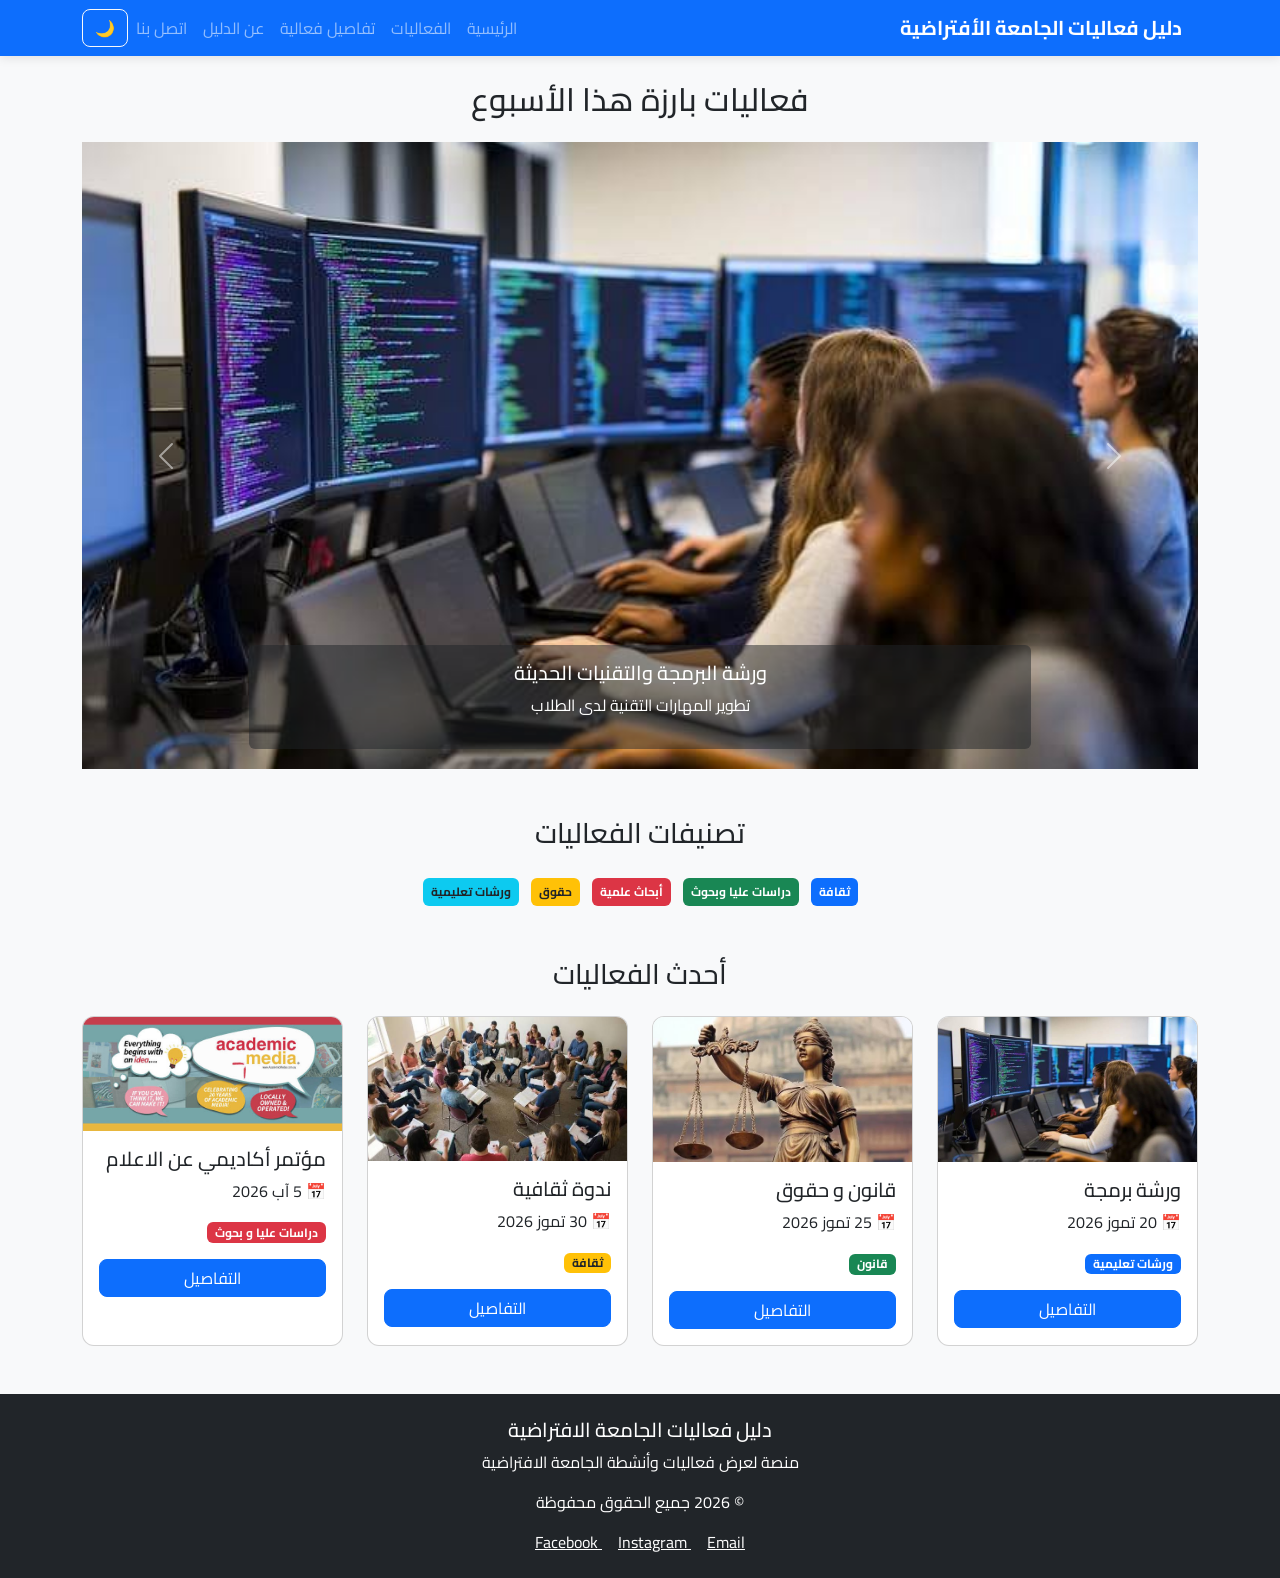
<file: index.html>
<!DOCTYPE html>
<html lang="ar" dir="rtl">

<head>
    <meta charset="UTF-8">
    <meta name="viewport" content="width=device-width, initial-scale=1.0">

    <title>دليل فعاليات الجامعة الافتراضية</title>

    <!-- Bootstrap -->
    <link href="https://cdn.jsdelivr.net/npm/bootstrap@5.3.8/dist/css/bootstrap.min.css" rel="stylesheet">

    <!-- Google Font -->
    <link href="https://fonts.googleapis.com/css2?family=Cairo:wght@300;400;600;700&display=swap" rel="stylesheet">

    <!-- CSS -->
    <link rel="stylesheet" href="assets/css/styles.css">

</head>


<body>

    <!-- Navbar -->
    <div id="navbar"></div>

    <script src="assets/js/components.js"></script>


    <main class="container mt-4">


        <!-- Featured Events Slider -->
        <section class="mb-5">

            <h2 class="text-center mb-4">
                فعاليات بارزة هذا الأسبوع
            </h2>


            <div id="slider" class="carousel slide" data-bs-ride="carousel">


                <div class="carousel-inner">


                    <div class="carousel-item active">

                        <img src="assets\img\programming_workshop.jpg"
                             class="d-block w-100"
                             alt="ورشة تقنية">

                        <div class="carousel-caption bg-dark bg-opacity-50 rounded p-3">

                            <h5>
                                ورشة البرمجة والتقنيات الحديثة
                            </h5>

                            <p>
                                تطوير المهارات التقنية لدى الطلاب
                            </p>

                        </div>

                    </div>



                    <div class="carousel-item">

                        <img src="assets\img\education.jpg"
                            class="d-block w-100"
                            alt="ندوة ثقافية">


                        <div class="carousel-caption bg-dark bg-opacity-50 rounded p-3">

                            <h5>
                                ندوة ثقافية
                            </h5>

                            <p>
                                مناقشة مواضيع ثقافية وتعليمية
                            </p>

                        </div>

                    </div>



                    <div class="carousel-item">

                        <img src="assets\img\seminar.jpg"
                            class="d-block w-100"
                            alt="مؤتمرات و ندوات">


                        <div class="carousel-caption bg-dark bg-opacity-50 rounded p-3">

                            <h5>
                            ملتقى الطلاب الافتراضي                            
                            </h5>

                            <p>
                                عرض أفكار وإبداعات الطلاب
                            </p>

                        </div>

                    </div>


                </div>



                <button class="carousel-control-prev"
                        type="button"
                        data-bs-target="#slider"
                        data-bs-slide="prev">

                    <span class="carousel-control-prev-icon"></span>

                </button>



                <button class="carousel-control-next"
                        type="button"
                        data-bs-target="#slider"
                        data-bs-slide="next">

                    <span class="carousel-control-next-icon"></span>

                </button>


            </div>


        </section>




        <!-- Categories -->

<section class="text-center mb-5">

    <h3 class="mb-4">
        تصنيفات الفعاليات
    </h3>

    <span class="badge bg-primary p-2 m-1">
        ثقافة
    </span>

    <span class="badge bg-success p-2 m-1">
        دراسات عليا وبحوث
    </span>

    <span class="badge bg-danger p-2 m-1">
        أبحاث علمية
    </span>

    <span class="badge bg-warning text-dark p-2 m-1">
        حقوق
    </span>

    <span class="badge bg-info text-dark p-2 m-1">
        ورشات تعليمية
    </span>

</section>





        <!-- Latest Events -->

        <section>


            <h3 class="text-center mb-4">
                أحدث الفعاليات
            </h3>



            <div class="row g-4">



                <div class="col-lg-3 col-md-6">

                    <div class="card h-100">


                        <img src="assets\img\programming_workshop.jpg"
                             class="card-img-top"
                             alt="ورشة برمجة">


                        <div class="card-body">


                            <h5 class="card-title">
                                ورشة برمجة
                            </h5>


                            <p>
                                📅 20 تموز 2026
                            </p>


                            <span class="badge bg-primary">
                                ورشات تعليمية
                            </span>


                            <a href="event.html?id=programming"
                               class="btn btn-primary w-100 mt-3">

                                التفاصيل

                            </a>


                        </div>

                    </div>


                </div>





                <div class="col-lg-3 col-md-6">

                    <div class="card h-100">


                        <img src="assets\img\laww.jpg"
                             class="card-img-top"
                             alt="ندوات قانوان">


                        <div class="card-body">


                            <h5 class="card-title">
                         قانون و حقوق
                            </h5>


                            <p>
                                📅 25 تموز 2026
                            </p>


                            <span class="badge bg-success">
                                قانون
                            </span>


                            <a href="event.html?id=law"
                               class="btn btn-primary w-100 mt-3">

                                التفاصيل

                            </a>


                        </div>


                    </div>


                </div>


                <div class="col-lg-3 col-md-6">


                    <div class="card h-100">


                        <img src="assets\img\seminar.jpg"
                             class="card-img-top"
                             alt="ندوة ثقافية">


                        <div class="card-body">


                            <h5 class="card-title">
                                ندوة ثقافية
                            </h5>


                            <p>
                                📅 30 تموز 2026
                            </p>


                            <span class="badge bg-warning text-dark">
                                ثقافة
                            </span>


                            <a href="event.html?id=culture"
                               class="btn btn-primary w-100 mt-3">

                                التفاصيل

                            </a>


                        </div>


                    </div>


                </div>





                <div class="col-lg-3 col-md-6">


                    <div class="card h-100">


                        <img src="assets\img\media.jpg"
                             class="card-img-top"
                             alt="فعالية إعلامية">


                        <div class="card-body">


                            <h5 class="card-title">
                                مؤتمر أكاديمي عن الاعلام
                            </h5>


                            <p>
                                📅 5 آب 2026
                            </p>


                            <span class="badge bg-danger">
                            
                        دراسات عليا و بحوث    
                        </span>


                            <a href="event.html?id=media"
                            class="btn btn-primary w-100 mt-3">

                                التفاصيل

                            </a>


                        </div>


                    </div>


                </div>


            </div>


        </section>



    </main>





    <!-- Scroll Button -->

    <button id="scrollTopBtn"
            class="btn btn-primary">

        ↑

    </button>






    <!-- Footer -->

    <footer class="bg-dark text-white text-center p-4 mt-5">


        <div class="container">


            <h5>
                دليل فعاليات الجامعة الافتراضية
            </h5>


            <p>
                منصة لعرض فعاليات وأنشطة الجامعة الافتراضية
            </p>


            <p>
                © 2026 جميع الحقوق محفوظة
            </p>



            <div>

                <a href="https://facebook.com"
                   target="_blank"
                   class="text-white mx-2">

                    Facebook

                </a>


                <a href="https://instagram.com"
                   target="_blank"
                   class="text-white mx-2">

                    Instagram

                </a>


                <a href="mailto:info@svu-events.com"
                   class="text-white mx-2">

                    Email

                </a>


            </div>


        </div>


    </footer>





    <!-- Bootstrap JS -->

    <script src="https://cdn.jsdelivr.net/npm/bootstrap@5.3.8/dist/js/bootstrap.bundle.min.js"></script>


    <!-- Custom JS -->

    <script src="assets/js/main.js"></script>



</body>

</html>
</file>
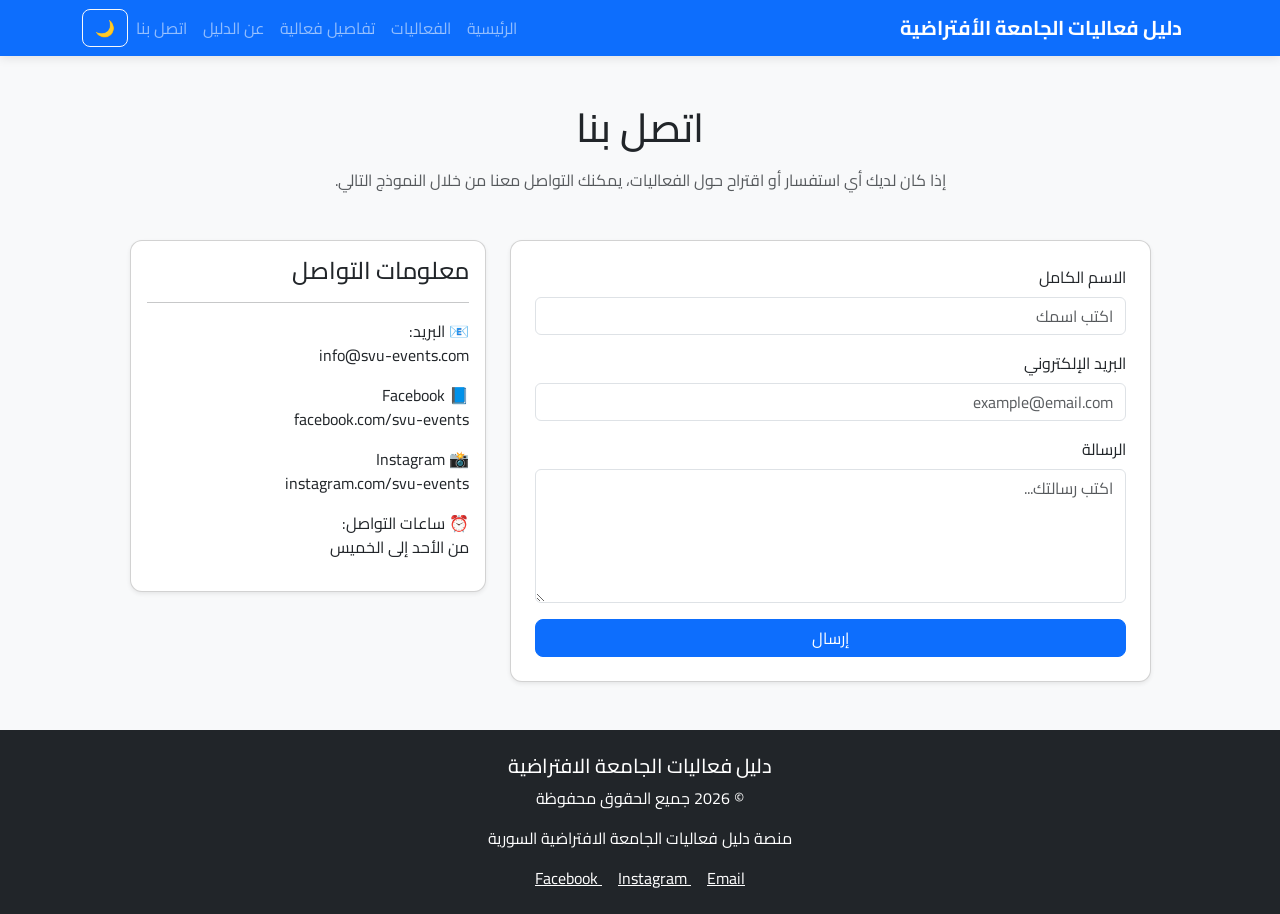
<file: contact.html>
<!DOCTYPE html>
<html lang="ar" dir="rtl">


<head>

<meta charset="UTF-8">

<meta name="viewport" content="width=device-width, initial-scale=1.0">


<title>
اتصل بنا - دليل الفعاليات
</title>



<!-- Bootstrap -->

<link href="https://cdn.jsdelivr.net/npm/bootstrap@5.3.8/dist/css/bootstrap.min.css" rel="stylesheet">


<!-- Google Font -->

<link href="https://fonts.googleapis.com/css2?family=Cairo:wght@300;400;600;700&display=swap" rel="stylesheet">



<!-- CSS -->

<link rel="stylesheet" href="assets/css/styles.css">



</head>



<body>



<!-- NAVBAR -->

<div id="navbar"></div>





<main class="container mt-5">



<h1 class="text-center mb-3">

اتصل بنا

</h1>




<p class="text-center text-muted mb-5">

إذا كان لديك أي استفسار أو اقتراح حول الفعاليات، يمكنك التواصل معنا من خلال النموذج التالي.

</p>







<div class="row g-4 justify-content-center">





<!-- FORM -->

<div class="col-lg-7">



<div class="card shadow-sm">


<div class="card-body p-4">



<div id="message"></div>




<form id="contactForm">





<div class="mb-3">


<label for="name"
class="form-label">

الاسم الكامل

</label>


<input type="text"
id="name"
class="form-control"
placeholder="اكتب اسمك"
required>


</div>






<div class="mb-3">


<label for="email"
class="form-label">

البريد الإلكتروني

</label>



<input type="email"
id="email"
class="form-control"
placeholder="example@email.com"
required>


</div>






<div class="mb-3">


<label for="userMessage"
class="form-label">

الرسالة

</label>



<textarea id="userMessage"
class="form-control"
rows="5"
placeholder="اكتب رسالتك..."
required></textarea>


</div>






<button type="submit"
class="btn btn-primary w-100">

إرسال

</button>





</form>




</div>


</div>


</div>









<!-- CONTACT INFO -->

<div class="col-lg-4">



<div class="card shadow-sm">


<div class="card-body">


<h4>

معلومات التواصل

</h4>


<hr>



<p>

📧 البريد:

<br>

info@svu-events.com

</p>




<p>

📘 Facebook

<br>

facebook.com/svu-events

</p>




<p>

📸 Instagram

<br>

instagram.com/svu-events

</p>




<p>

⏰ ساعات التواصل:

<br>

من الأحد إلى الخميس

</p>



</div>


</div>


</div>






</div>



</main>







<!-- SCROLL TOP -->

<button id="scrollTopBtn"
class="btn btn-primary">

↑

</button>








<!-- FOOTER -->

<footer class="bg-dark text-white text-center p-4 mt-5">


<div class="container">


<h5>

دليل فعاليات الجامعة الافتراضية

</h5>



<p>

© 2026 جميع الحقوق محفوظة

</p>



<p>

منصة دليل فعاليات الجامعة الافتراضية السورية

</p>





<div>


<a href="https://facebook.com"
target="_blank"
class="text-white mx-2">

Facebook

</a>



<a href="https://instagram.com"
target="_blank"
class="text-white mx-2">

Instagram

</a>



<a href="mailto:info@svu-events.com"
class="text-white mx-2">

Email

</a>



</div>



</div>



</footer>







<script>


const form =
document.getElementById("contactForm");



form.addEventListener("submit",function(e){



e.preventDefault();




const name =
document.getElementById("name").value.trim();



const email =
document.getElementById("email").value.trim();



const message =
document.getElementById("userMessage").value.trim();



const alertBox =
document.getElementById("message");





const emailRegex =
/^[^\s@]+@[^\s@]+\.[^\s@]+$/;






if(name==="" || email==="" || message===""){



alertBox.innerHTML=`

<div class="alert alert-danger">

يرجى تعبئة جميع الحقول.

</div>

`;

return;


}






if(!emailRegex.test(email)){



alertBox.innerHTML=`

<div class="alert alert-warning">

البريد الإلكتروني غير صحيح.

</div>

`;

return;


}






alertBox.innerHTML=`

<div class="alert alert-success">

تم إرسال رسالتك بنجاح.

</div>

`;



form.reset();



});



</script>







<!-- Bootstrap JS -->

<script src="https://cdn.jsdelivr.net/npm/bootstrap@5.3.8/dist/js/bootstrap.bundle.min.js"></script>




<script src="assets/js/components.js"></script>

<script src="assets/js/main.js"></script>





</body>

</html>
</file>
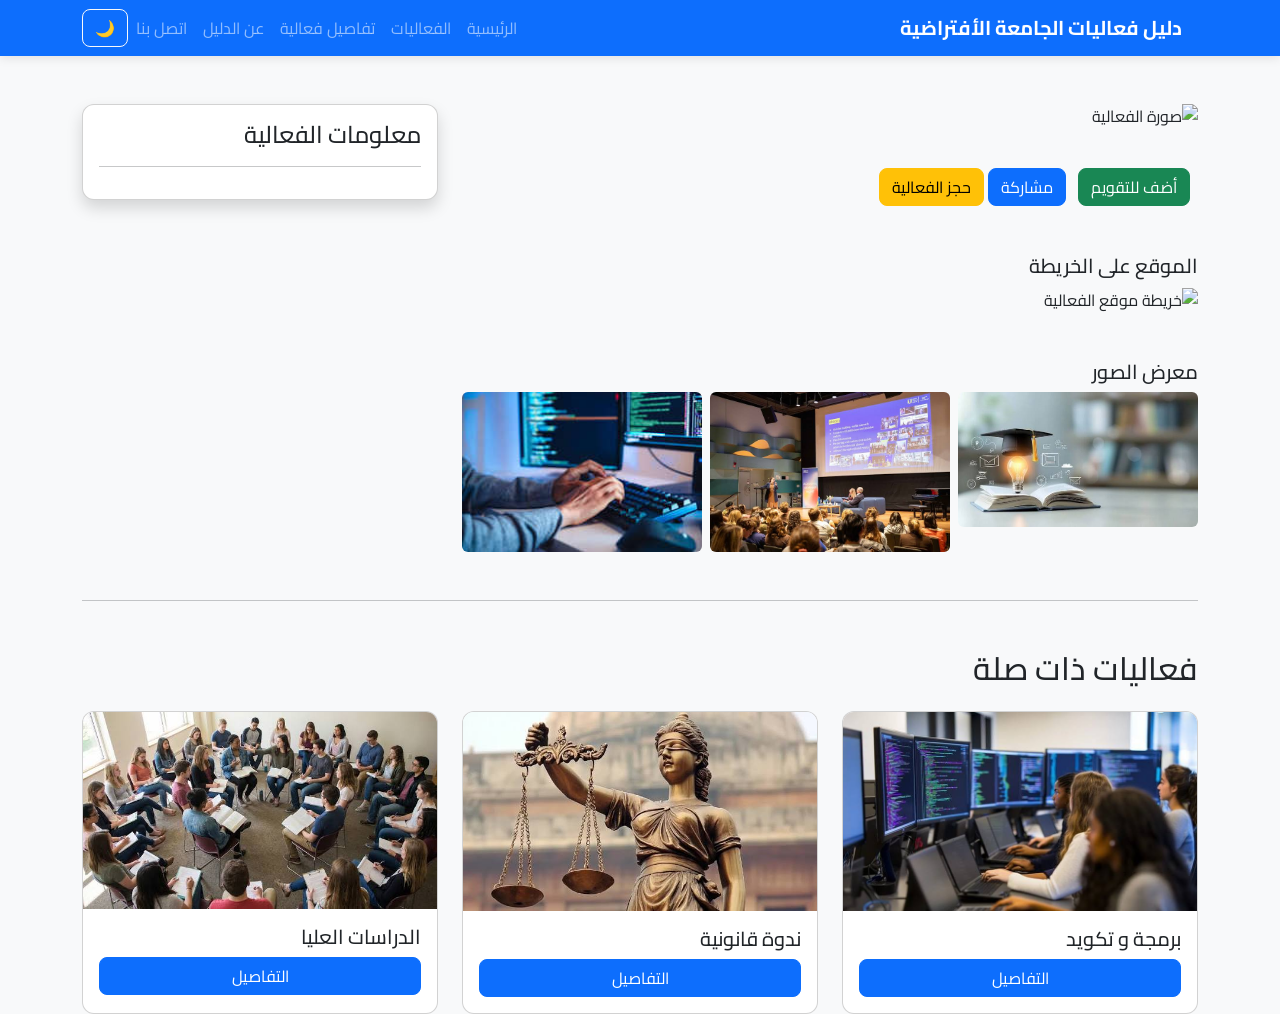
<file: event.html>
<!DOCTYPE html>
<html lang="ar" dir="rtl">

<head>

    <meta charset="UTF-8">
    <meta name="viewport" content="width=device-width, initial-scale=1.0">

    <title>تفاصيل الفعالية</title>


    <!-- Bootstrap -->
    <link href="https://cdn.jsdelivr.net/npm/bootstrap@5.3.8/dist/css/bootstrap.min.css" rel="stylesheet">


    <!-- Google Font -->
    <link href="https://fonts.googleapis.com/css2?family=Cairo:wght@300;400;600;700&display=swap" rel="stylesheet">


    <!-- CSS -->
    <link rel="stylesheet" href="assets/css/styles.css">

</head>


<body>


<!-- NAVBAR -->

<div id="navbar"></div>




<main class="container mt-5">


    <div class="row g-4">


        <!-- EVENT DETAILS -->

        <div class="col-lg-8">


            <img id="eventImage"
                 class="img-fluid rounded mb-4"
                 alt="صورة الفعالية">



            <h1 id="eventTitle"></h1>


            <p class="text-muted"
               id="eventMeta"></p>



            <p id="eventDesc"></p>



            <!-- BUTTONS -->

            <button class="btn btn-success me-2"
                    id="addCalendar">

                أضف للتقويم

            </button>



            <button class="btn btn-primary me-2"
                    id="shareBtn">

                مشاركة

            </button>



            <button class="btn btn-warning"
                    data-bs-toggle="modal"
                    data-bs-target="#bookModal">

                حجز الفعالية

            </button>




            <!-- MAP -->

            <div class="mt-5">


                <h5>
                    الموقع على الخريطة
                </h5>


                <img id="eventMap"
                     class="img-fluid rounded"
                     alt="خريطة موقع الفعالية">


            </div>





            <!-- GALLERY -->

            <div class="mt-5">


                <h5>
                    معرض الصور
                </h5>


                <div class="row g-2">


                    <div class="col-md-4">

                        <img src="assets/img/educational.jpg"
                             class="img-fluid rounded"
                             alt="صورة تعليمية">

                    </div>



                    <div class="col-md-4">

                        <img src="assets/img/acadimic seminar.jpg"
                             class="img-fluid rounded"
                             alt="صورة مؤتمر">

                    </div>



                    <div class="col-md-4">

                        <img src="assets/img/programming.jpg"
                             class="img-fluid rounded"
                             alt="صورة برمجة">

                    </div>


                </div>


            </div>



        </div>






        <!-- INFORMATION CARD -->


        <div class="col-lg-4">


            <div class="card shadow">


                <div class="card-body">


                    <h4>
                        معلومات الفعالية
                    </h4>


                    <hr>


                    <p id="eventDate"></p>


                    <p id="eventLocation"></p>


                    <p id="eventCategory"></p>



                </div>


            </div>


        </div>



    </div>





    <hr class="my-5">






    <!-- RELATED EVENTS -->


    <h2 class="mb-4">
        فعاليات ذات صلة
    </h2>




    <div class="row g-4">



        <div class="col-md-4">


            <div class="card h-100">


                <img src="assets/img/programming_workshop.jpg"
                     class="card-img-top"
                     alt="برمجة و تكويد ">


                <div class="card-body">


                    <h5>
                        برمجة و تكويد 
                    </h5>


                    <a href="event.html?id=programming"
                       class="btn btn-primary w-100">

                        التفاصيل

                    </a>


                </div>


            </div>


        </div>





        <div class="col-md-4">


            <div class="card h-100">


                <img src="assets/img/laww.jpg"
                     class="card-img-top"
                     alt="حقوق">


                <div class="card-body">


                    <h5>
                        ندوة قانونية
                    </h5>


                    <a href="event.html?id=law"
                       class="btn btn-primary w-100">

                        التفاصيل

                    </a>


                </div>


            </div>


        </div>





        <div class="col-md-4">


            <div class="card h-100">


                <img src="assets/img/seminar.jpg"
                     class="card-img-top"
                     alt="دراسات عليا">


                <div class="card-body">


                    <h5>
                        الدراسات العليا
                    </h5>


                    <a href="event.html?id=culture"
                       class="btn btn-primary w-100">

                        التفاصيل

                    </a>


                </div>


            </div>


        </div>



    </div>



</main>








<!-- BOOKING MODAL -->


<div class="modal fade"
     id="bookModal">


    <div class="modal-dialog">


        <div class="modal-content">


            <div class="modal-header">


                <h5 class="modal-title">
                    حجز الفعالية
                </h5>


                <button class="btn-close"
                        data-bs-dismiss="modal">

                </button>


            </div>



            <div class="modal-body">


                <input type="text"
                       id="userName"
                       class="form-control mb-2"
                       placeholder="الاسم">


                <input type="email"
                       id="userEmail"
                       class="form-control mb-2"
                       placeholder="البريد الإلكتروني">


                <small id="bookingMsg"></small>


            </div>



            <div class="modal-footer">


                <button id="confirmBooking"
                        class="btn btn-success">

                    تأكيد الحجز

                </button>


            </div>



        </div>


    </div>


</div>



<!-- JS FILES -->


<script src="assets/js/events_data.js"></script>


<script src="assets/js/components.js"></script>



<script>


const params = new URLSearchParams(window.location.search);


const id = params.get("id");


const event = EVENTS_DATA[id];



if(event){


    document.getElementById("eventTitle").textContent = event.title;


    document.getElementById("eventImage").src = event.image;


    document.getElementById("eventDesc").textContent = event.desc;


    document.getElementById("eventMeta").textContent =
    `التاريخ: ${event.date} | المكان: ${event.location} | التصنيف: ${event.category}`;



    document.getElementById("eventDate").textContent =
    "📅 التاريخ: " + event.date;



    document.getElementById("eventLocation").textContent =
    "📍 المكان: " + event.location;



    document.getElementById("eventCategory").textContent =
    "🏷 التصنيف: " + event.category;



    document.getElementById("eventMap").src =
    event.map || "assets/img/location.jpg";


}






// BOOKING


document.getElementById("confirmBooking")
.addEventListener("click",function(){


let name =
document.getElementById("userName").value.trim();



let email =
document.getElementById("userEmail").value.trim();



let msg =
document.getElementById("bookingMsg");



if(!name || !email){


msg.textContent="يرجى تعبئة جميع الحقول";

msg.className="text-danger";

return;

}



let bookings =
JSON.parse(localStorage.getItem("bookings")) || [];



bookings.push({

eventId:id,

eventTitle:event.title,

name:name,

email:email,

date:new Date().toLocaleString()

});



localStorage.setItem(
"bookings",
JSON.stringify(bookings)
);



msg.textContent="تم الحجز بنجاح";

msg.className="text-success";


});







// CALENDAR


document.getElementById("addCalendar")
.addEventListener("click",function(){


let url =
`https://calendar.google.com/calendar/render?action=TEMPLATE&text=${encodeURIComponent(event.title)}&details=${encodeURIComponent(event.desc)}&location=${encodeURIComponent(event.location)}`;


window.open(url,"_blank");


});







// SHARE


document.getElementById("shareBtn")
.addEventListener("click",function(){


if(navigator.share){


navigator.share({

title:event.title,

text:event.desc,

url:window.location.href

});


}

else{


navigator.clipboard.writeText(window.location.href);


alert("تم نسخ الرابط");


}


});


</script>




<script src="https://cdn.jsdelivr.net/npm/bootstrap@5.3.8/dist/js/bootstrap.bundle.min.js"></script>


<script src="assets/js/main.js"></script>



</body>

</html>
</file>
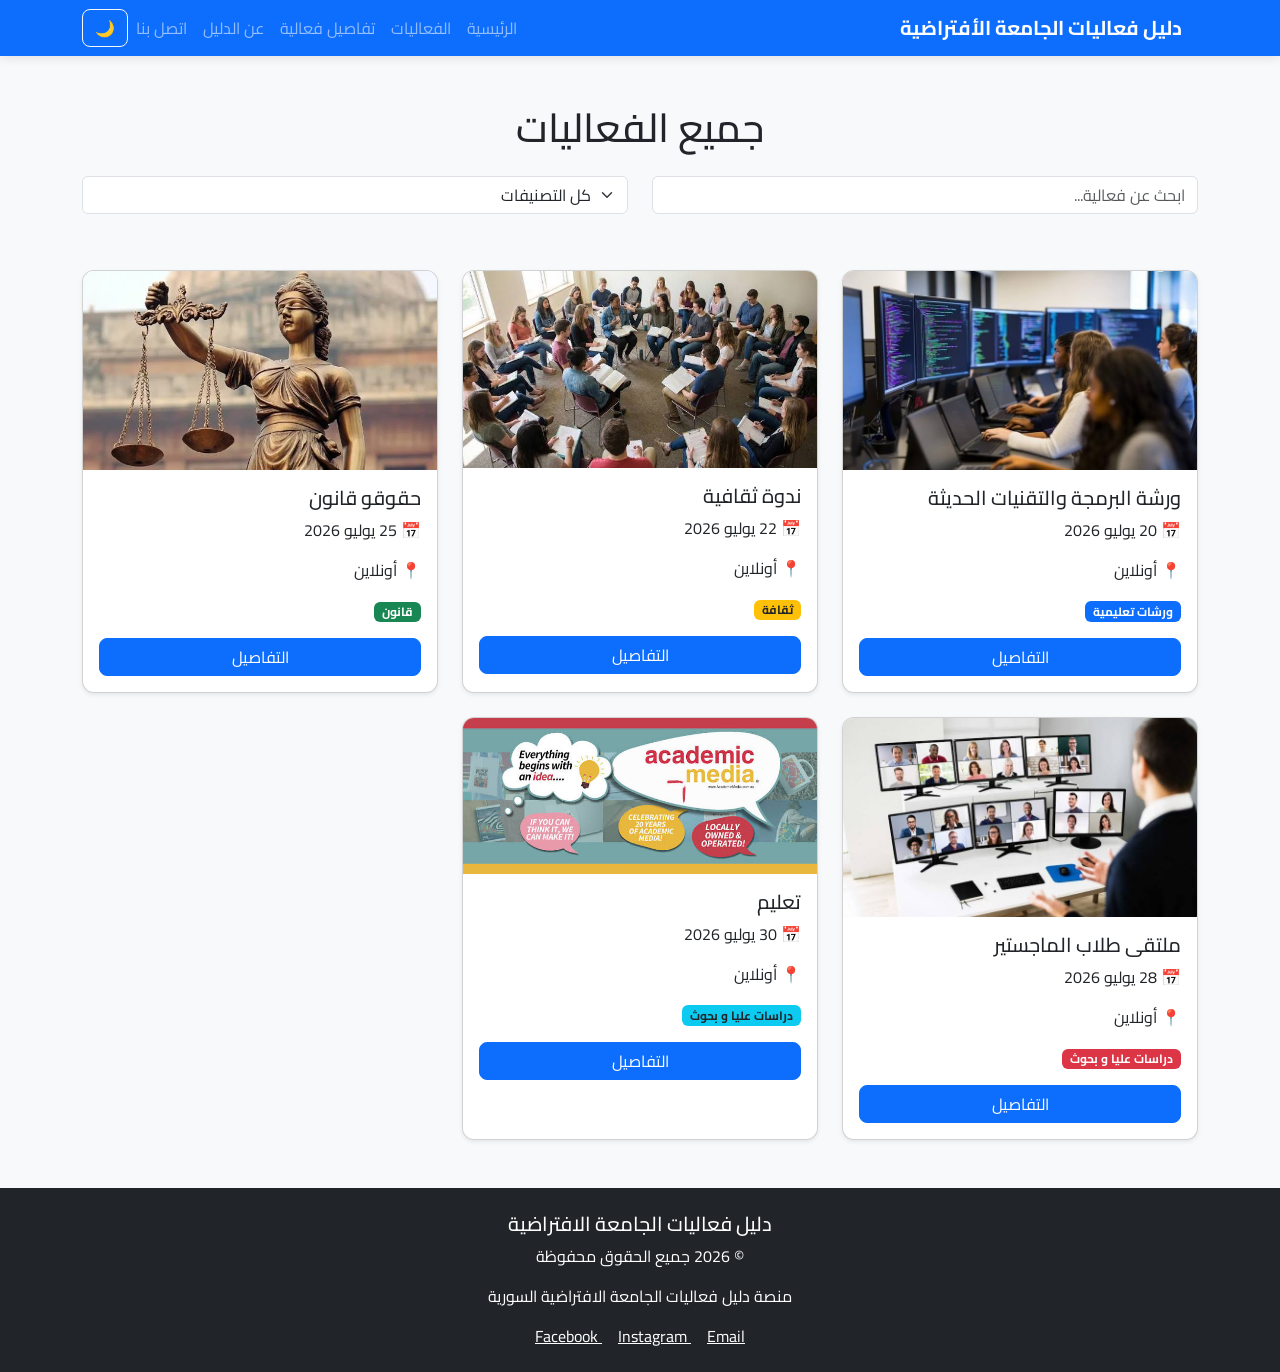
<file: events.html>
<!DOCTYPE html>
<html lang="ar" dir="rtl">

<head>

<meta charset="UTF-8">

<meta name="viewport" content="width=device-width, initial-scale=1.0">


<title>جميع الفعاليات - دليل SVU</title>


<!-- Bootstrap -->

<link href="https://cdn.jsdelivr.net/npm/bootstrap@5.3.8/dist/css/bootstrap.min.css" rel="stylesheet">


<!-- Google Font -->

<link href="https://fonts.googleapis.com/css2?family=Cairo:wght@300;400;600;700&display=swap" rel="stylesheet">


<!-- CSS -->

<link rel="stylesheet" href="assets/css/styles.css">


</head>


<body>



<!-- NAVBAR -->

<div id="navbar"></div>



<main class="container mt-5">


<h1 class="text-center mb-4">
جميع الفعاليات
</h1>




<!-- SEARCH AND FILTER -->


<div class="row mb-5">


<div class="col-md-6 mb-2">

<input 
type="text"
id="searchInput"
class="form-control"
placeholder="ابحث عن فعالية...">

</div>



<div class="col-md-6 mb-2">


<select id="categoryFilter"
class="form-select">


<option value="all">
كل التصنيفات
</option>


<option value="Culture">
ثقافة
</option>


<option value="Sport">
دراسات عليا و بحوث 
</option>


<option value="Music">
أبحاث عليمة
</option>


<option value="Family">
حقوق
</option>


<option value="Education">
ورشات تعليمية
</option>



</select>


</div>


</div>







<!-- EVENTS -->


<div class="row g-4" id="eventsContainer">





<div class="col-lg-4 col-md-6 event-item"
data-category="Education">


<div class="card h-100 shadow-sm">


<img src="assets\img\programming_workshop.jpg"
class="card-img-top"
alt="ورشة تعليمية">



<div class="card-body">


<h5>
ورشة البرمجة والتقنيات الحديثة
</h5>


<p>
📅 20 يوليو 2026
</p>


<p>
📍 أونلاين
</p>


<span class="badge bg-primary">
ورشات تعليمية
</span>



<a href="event.html?id=programming"
class="btn btn-primary w-100 mt-3">

التفاصيل

</a>



</div>


</div>


</div>







<div class="col-lg-4 col-md-6 event-item"
data-category="Culture">


<div class="card h-100 shadow-sm">


<img src="assets\img\seminar.jpg"
class="card-img-top"
alt="فعالية ثقافية">



<div class="card-body">


<h5>
ندوة ثقافية
</h5>


<p>
📅 22 يوليو 2026
</p>


<p>
📍 أونلاين
</p>


<span class="badge bg-warning text-dark">
ثقافة
</span>



<a href="event.html?id=culture"
class="btn btn-primary w-100 mt-3">

التفاصيل

</a>


</div>


</div>


</div>







<div class="col-lg-4 col-md-6 event-item"
data-category="Sport">


<div class="card h-100 shadow-sm">


<img src="assets\img\laww.jpg"
class="card-img-top"
alt="فعالية مناقشة  حقوق الطفل">



<div class="card-body">


<h5>
    حقوقو قانون
</h5>


<p>
📅 25 يوليو 2026
</p>


<p>
📍 أونلاين
</p>


<span class="badge bg-success">
قانون
</span>

<a href="event.html?id=law"
class="btn btn-primary w-100 mt-3">

التفاصيل

</a>


</div>


</div>


</div>







<div class="col-lg-4 col-md-6 event-item"
data-category="Music">


<div class="card h-100 shadow-sm">


<img src="assets\img\virtual.jpg"
class="card-img-top"
alt=" ملتقى افتراضي">



<div class="card-body">


<h5>
ملتقى طلاب الماجستير
</h5>


<p>
📅 28 يوليو 2026
</p>


<p>
📍 أونلاين
</p>


<span class="badge bg-danger">
دراسات عليا و بحوث
</span>



<a href="event.html?id=music"
class="btn btn-primary w-100 mt-3">

التفاصيل

</a>


</div>


</div>


</div>







<div class="col-lg-4 col-md-6 event-item"
data-category="Family">


<div class="card h-100 shadow-sm">


<img src="assets\img\media.jpg"
class="card-img-top"
alt="فعالية تعليم اكاديمي">



<div class="card-body">


<h5>
    تعليم 
</h5>


<p>
📅 30 يوليو 2026
</p>


<p>
📍 أونلاين
</p>


<span class="badge bg-info text-dark">
دراسات عليا و بحوث
</span>



<a href="event.html?id=family"
class="btn btn-primary w-100 mt-3">

التفاصيل

</a>


</div>


</div>


</div>






</div>


</main>







<button id="scrollTopBtn"
class="btn btn-primary">

↑

</button>







<footer class="bg-dark text-white text-center p-4 mt-5">


<div class="container">


<h5>
دليل فعاليات الجامعة الافتراضية
</h5>


<p>
© 2026 جميع الحقوق محفوظة
</p>


<p>
منصة دليل فعاليات الجامعة الافتراضية السورية
</p>



<div>

<a href="https://facebook.com"
class="text-white mx-2">

Facebook

</a>


<a href="https://instagram.com"
class="text-white mx-2">

Instagram

</a>


<a href="mailto:info@svu-events.com"
class="text-white mx-2">

Email

</a>


</div>



</div>


</footer>





<script src="https://cdn.jsdelivr.net/npm/bootstrap@5.3.8/dist/js/bootstrap.bundle.min.js"></script>


<script src="assets/js/components.js"></script>

<script src="assets/js/main.js"></script>



</body>

</html>
</file>
<file: assets/css/styles.css>
/* =========================
   GENERAL
========================= */

body {

    font-family: 'Cairo', sans-serif;

    background-color: #f8f9fa;

    color: #212529;

    transition: all 0.3s ease;

}



/* =========================
   NAVBAR
========================= */


.navbar {

    box-shadow: 0 2px 10px rgba(0,0,0,0.1);

}



/* =========================
   CARDS
========================= */


.card {

    border-radius: 12px;

    overflow: hidden;

}



.card img {

    transition: 0.3s;

}



.card img:hover {

    transform: scale(1.05);

}





/* =========================
   BUTTONS
========================= */


.btn {

    border-radius: 8px;

}





/* =========================
   SECTIONS
========================= */


section {

    margin-bottom: 40px;

}





/* =========================
   SCROLL BUTTON
========================= */


#scrollTopBtn {


    position: fixed;


    bottom: 20px;


    right: 20px;


    display: none;


    border-radius: 50%;


    width: 45px;


    height: 45px;


    font-size: 18px;


    z-index: 999;


}







/* =========================
   DARK MODE BONUS
========================= */


body.dark-mode {


    background-color: #121212;

    color: white;


}



body.dark-mode .card {


    background-color: #1e1e1e;


    color: white;


}



body.dark-mode .navbar {


    background-color: #2c2c2c !important;


}



body.dark-mode footer {


    background-color: #000 !important;


}



body.dark-mode .btn {


    border-color: #666;


}
</file>
